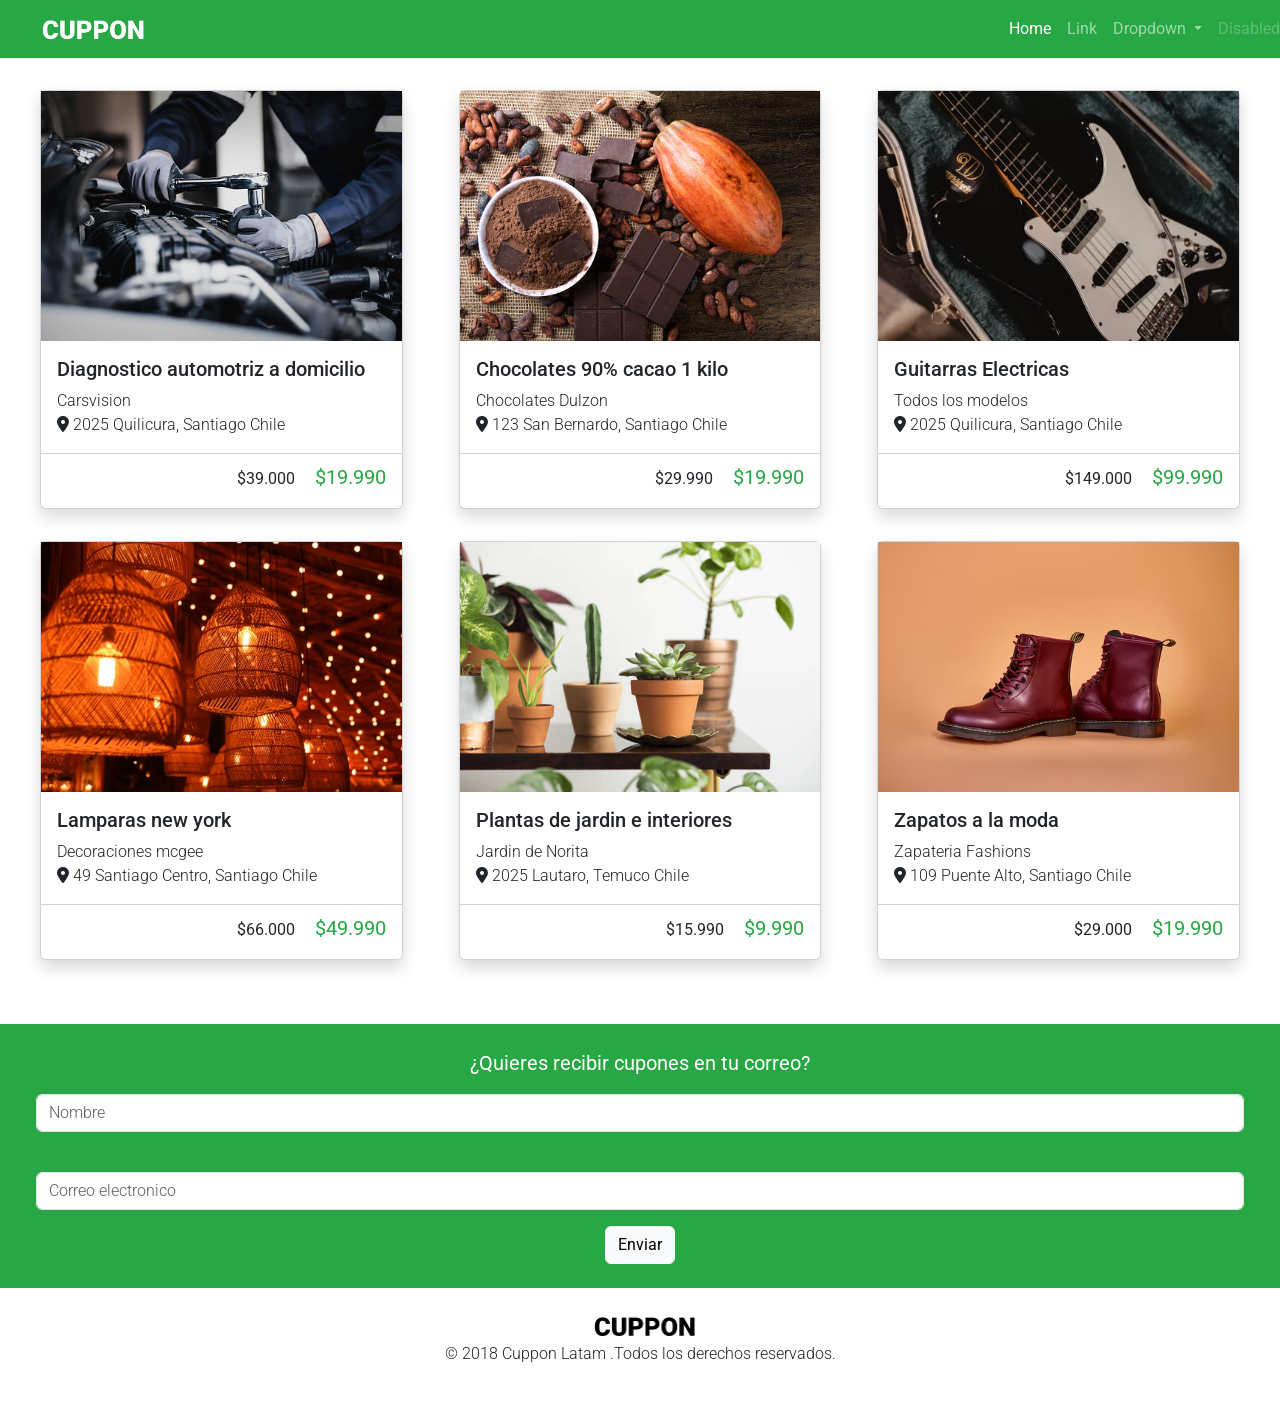
<file: pages/cuppon/index.html>
<!DOCTYPE html>
<html lang="en">
  <head>
    <title>cuppon</title>
    <!-- Required meta tags -->
    <meta charset="utf-8" />
    <meta
      name="viewport"
      content="width=device-width, initial-scale=1, shrink-to-fit=no"
    />

    <!-- Bootstrap CSS v5.0.2 -->
    <link
      rel="stylesheet"
      href="https://cdn.jsdelivr.net/npm/bootstrap@5.0.2/dist/css/bootstrap.min.css"
      integrity="sha384-EVSTQN3/azprG1Anm3QDgpJLIm9Nao0Yz1ztcQTwFspd3yD65VohhpuuCOmLASjC"
      crossorigin="anonymous"
    />
    <link rel="preconnect" href="https://fonts.googleapis.com" />
    <link rel="preconnect" href="https://fonts.gstatic.com" crossorigin />
    <link
      href="https://fonts.googleapis.com/css2?family=Roboto:wght@300;500&display=swap"
      rel="stylesheet"
    />
    <link
      rel="stylesheet"
      href="https://cdnjs.cloudflare.com/ajax/libs/font-awesome/6.1.1/css/all.min.css"
      integrity="sha512-KfkfwYDsLkIlwQp6LFnl8zNdLGxu9YAA1QvwINks4PhcElQSvqcyVLLD9aMhXd13uQjoXtEKNosOWaZqXgel0g=="
      crossorigin="anonymous"
      referrerpolicy="no-referrer"
    />
    <link rel="stylesheet" href="./assets/css/styles.css" />
  </head>
  <body>
    <nav class="navbar navbar-expand-lg navbar-dark">
      <div class="container-fluid">
        <a class="navbar-brand" href="#">
          <img src="./assets/img/logo-white.png" alt="logo-cuppon" />
        </a>
        <button
          class="navbar-toggler"
          type="button"
          data-bs-toggle="collapse"
          data-bs-target="#navbarSupportedContent"
          aria-controls="navbarSupportedContent"
          aria-expanded="false"
          aria-label="Toggle navigation"
        >
          <span class="navbar-toggler-icon"></span>
        </button>
        <div class="collapse navbar-collapse" id="navbarSupportedContent">
          <ul class="navbar-nav me-auto mb-2 mb-lg-0">
            <li class="nav-item">
              <a class="nav-link active" aria-current="page" href="#">Home</a>
            </li>
            <li class="nav-item">
              <a class="nav-link" href="#">Link</a>
            </li>
            <li class="nav-item dropdown">
              <a
                class="nav-link dropdown-toggle"
                href="#"
                id="navbarDropdown"
                role="button"
                data-bs-toggle="dropdown"
                aria-expanded="false"
              >
                Dropdown
              </a>
              <ul class="dropdown-menu" aria-labelledby="navbarDropdown">
                <li><a class="dropdown-item" href="#">Action</a></li>
                <li><a class="dropdown-item" href="#">Another action</a></li>
                <li><hr class="dropdown-divider" /></li>
                <li>
                  <a class="dropdown-item" href="#">Something else here</a>
                </li>
              </ul>
            </li>
            <li class="nav-item">
              <a class="nav-link disabled">Disabled</a>
            </li>
          </ul>
        </div>
      </div>
    </nav>

    <main class="main">
      <div class="content-card pt-3 ps-4 pe-4">
        <div class="row">
          <div class="col-xs-12 col-md-4">
            <div class="card m-3 shadow bg-body rounded">
              <img
                class="img-card"
                src="./assets/img/repuesto.jpg"
                alt="Repuestos"
              />
              <div class="card-body">
                <h5 class="card-tittle">Diagnostico automotriz a domicilio</h5>
                <p class="card-text mb-0 parrafo1">Carsvision</p>
                <p class="card-text texto-1">
                  <i class="fas fa-map-marker-alt"></i>
                  2025 Quilicura, Santiago Chile
                </p>
              </div>
              <ul class="list-group list-group-flush">
                <li class="list-group-item text-end pb-0">
                  <p class="texto-2">
                    <span class="px-3"> $39.000 </span>
                    <span class="parrafo-green fs-5"> $19.990 </span>
                  </p>
                </li>
              </ul>
            </div>
          </div>

          <div class="col-xs-12 col-md-4">
            <div class="card m-3 shadow bg-body rounded">
              <img
                class="img-card"
                src="./assets/img/chocolates.jpg"
                alt="Chocolates"
              />
              <div class="card-body">
                <h5 class="card-tittle">Chocolates 90% cacao 1 kilo</h5>
                <p class="card-text mb-0 parrafo1">Chocolates Dulzon</p>
                <p class="card-text texto-1">
                  <i class="fas fa-map-marker-alt"></i>
                  123 San Bernardo, Santiago Chile
                </p>
              </div>
              <ul class="list-group list-group-flush">
                <li class="list-group-item text-end pb-0">
                  <p class="texto-2">
                    <span class="px-3"> $29.990 </span>
                    <span class="parrafo-green fs-5"> $19.990 </span>
                  </p>
                </li>
              </ul>
            </div>
          </div>

          <div class="col-xs-12 col-md-4">
            <div class="card m-3 shadow bg-body rounded">
              <img
                class="img-card"
                src="./assets/img/guitarra.jpg"
                alt="Guitarras"
              />
              <div class="card-body">
                <h5 class="card-tittle">Guitarras Electricas</h5>
                <p class="card-text mb-0 parrafo1">Todos los modelos</p>
                <p class="card-text texto-1">
                  <i class="fas fa-map-marker-alt"></i>
                  2025 Quilicura, Santiago Chile
                </p>
              </div>
              <ul class="list-group list-group-flush">
                <li class="list-group-item text-end pb-0">
                  <p class="texto-2">
                    <span class="px-3"> $149.000 </span>
                    <span class="parrafo-green fs-5"> $99.990 </span>
                  </p>
                </li>
              </ul>
            </div>
          </div>

          <div class="col-xs-12 col-md-4">
            <div class="card m-3 shadow bg-body rounded">
              <img
                class="img-card"
                src="./assets/img/lamparas.jpg"
                alt="Lamparas"
              />
              <div class="card-body">
                <h5 class="card-tittle">Lamparas new york</h5>
                <p class="card-text mb-0 parrafo1">Decoraciones mcgee</p>
                <p class="card-text texto-1">
                  <i class="fas fa-map-marker-alt"></i>
                  49 Santiago Centro, Santiago Chile
                </p>
              </div>
              <ul class="list-group list-group-flush">
                <li class="list-group-item text-end pb-0">
                  <p class="texto-2">
                    <span class="px-3"> $66.000 </span>
                    <span class="parrafo-green fs-5"> $49.990 </span>
                  </p>
                </li>
              </ul>
            </div>
          </div>

          <div class="col-xs-12 col-md-4">
            <div class="card m-3 shadow bg-body rounded">
              <img
                class="img-card"
                src="./assets/img/plantas.jpg"
                alt="Plantas"
              />
              <div class="card-body">
                <h5 class="card-tittle">Plantas de jardin e interiores</h5>
                <p class="card-text mb-0 parrafo1">Jardin de Norita</p>
                <p class="card-text texto-1">
                  <i class="fas fa-map-marker-alt"></i>
                  2025 Lautaro, Temuco Chile
                </p>
              </div>
              <ul class="list-group list-group-flush">
                <li class="list-group-item text-end pb-0">
                  <p class="texto-2">
                    <span class="px-3"> $15.990 </span>
                    <span class="parrafo-green fs-5"> $9.990 </span>
                  </p>
                </li>
              </ul>
            </div>
          </div>

          <div class="col-xs-12 col-md-4">
            <div class="card m-3 shadow bg-body rounded">
              <img
                class="img-card"
                src="./assets/img/zapatos.jpg"
                alt="Zapatos"
              />
              <div class="card-body">
                <h5 class="card-tittle">Zapatos a la moda</h5>
                <p class="card-text mb-0 parrafo1">Zapateria Fashions</p>
                <p class="card-text texto-1">
                  <i class="fas fa-map-marker-alt"></i>
                  109 Puente Alto, Santiago Chile
                </p>
              </div>
              <ul class="list-group list-group-flush">
                <li class="list-group-item text-end pb-0">
                  <p class="texto-2">
                    <span class="px-3"> $29.000 </span>
                    <span class="parrafo-green fs-5"> $19.990 </span>
                  </p>
                </li>
              </ul>
            </div>
          </div>
        </div>
      </div>
    </main>

    <form class="formulario p-4 mt-5">
      <div class="container-fluid">
        <div class="mb-3 text-center colores">
          <label for="formGroupExampleInput" class="form-label mb-3 fs-5"
            >¿Quieres recibir cupones en tu correo?</label
          >
          <input
            type="text"
            class="form-control"
            id="formGroupExampleInput"
            placeholder="Nombre"
          />
        </div>
        <div class="mb-3">
          <label
            for="formGroupExampleInput"
            class="form-label mb-3 fs-5"
          ></label>
          <input
            type="email"
            class="form-control"
            id="formGroupExampleInput"
            placeholder="Correo electronico"
          />
        </div>
        <div class="d-grip-gap-2 mx-auto text-center">
          <button class="btn btn-light" type="button">Enviar</button>
        </div>
      </div>
    </form>

    <footer class="p-4 text-center">
      <div class="container-fluid text-center">
        <img class="img-logo" src="./assets/img/logo-black.png" alt="cuppon" />
        <p class="texto2">
          © 2018 Cuppon Latam .Todos los derechos reservados.
        </p>
      </div>
    </footer>

    <!-- Bootstrap JavaScript Libraries -->
    <script
      src="https://cdn.jsdelivr.net/npm/@popperjs/core@2.9.2/dist/umd/popper.min.js"
      integrity="sha384-IQsoLXl5PILFhosVNubq5LC7Qb9DXgDA9i+tQ8Zj3iwWAwPtgFTxbJ8NT4GN1R8p"
      crossorigin="anonymous"
    ></script>
    <script
      src="https://cdn.jsdelivr.net/npm/bootstrap@5.0.2/dist/js/bootstrap.min.js"
      integrity="sha384-cVKIPhGWiC2Al4u+LWgxfKTRIcfu0JTxR+EQDz/bgldoEyl4H0zUF0QKbrJ0EcQF"
      crossorigin="anonymous"
    ></script>
  </body>
</html>
</file>
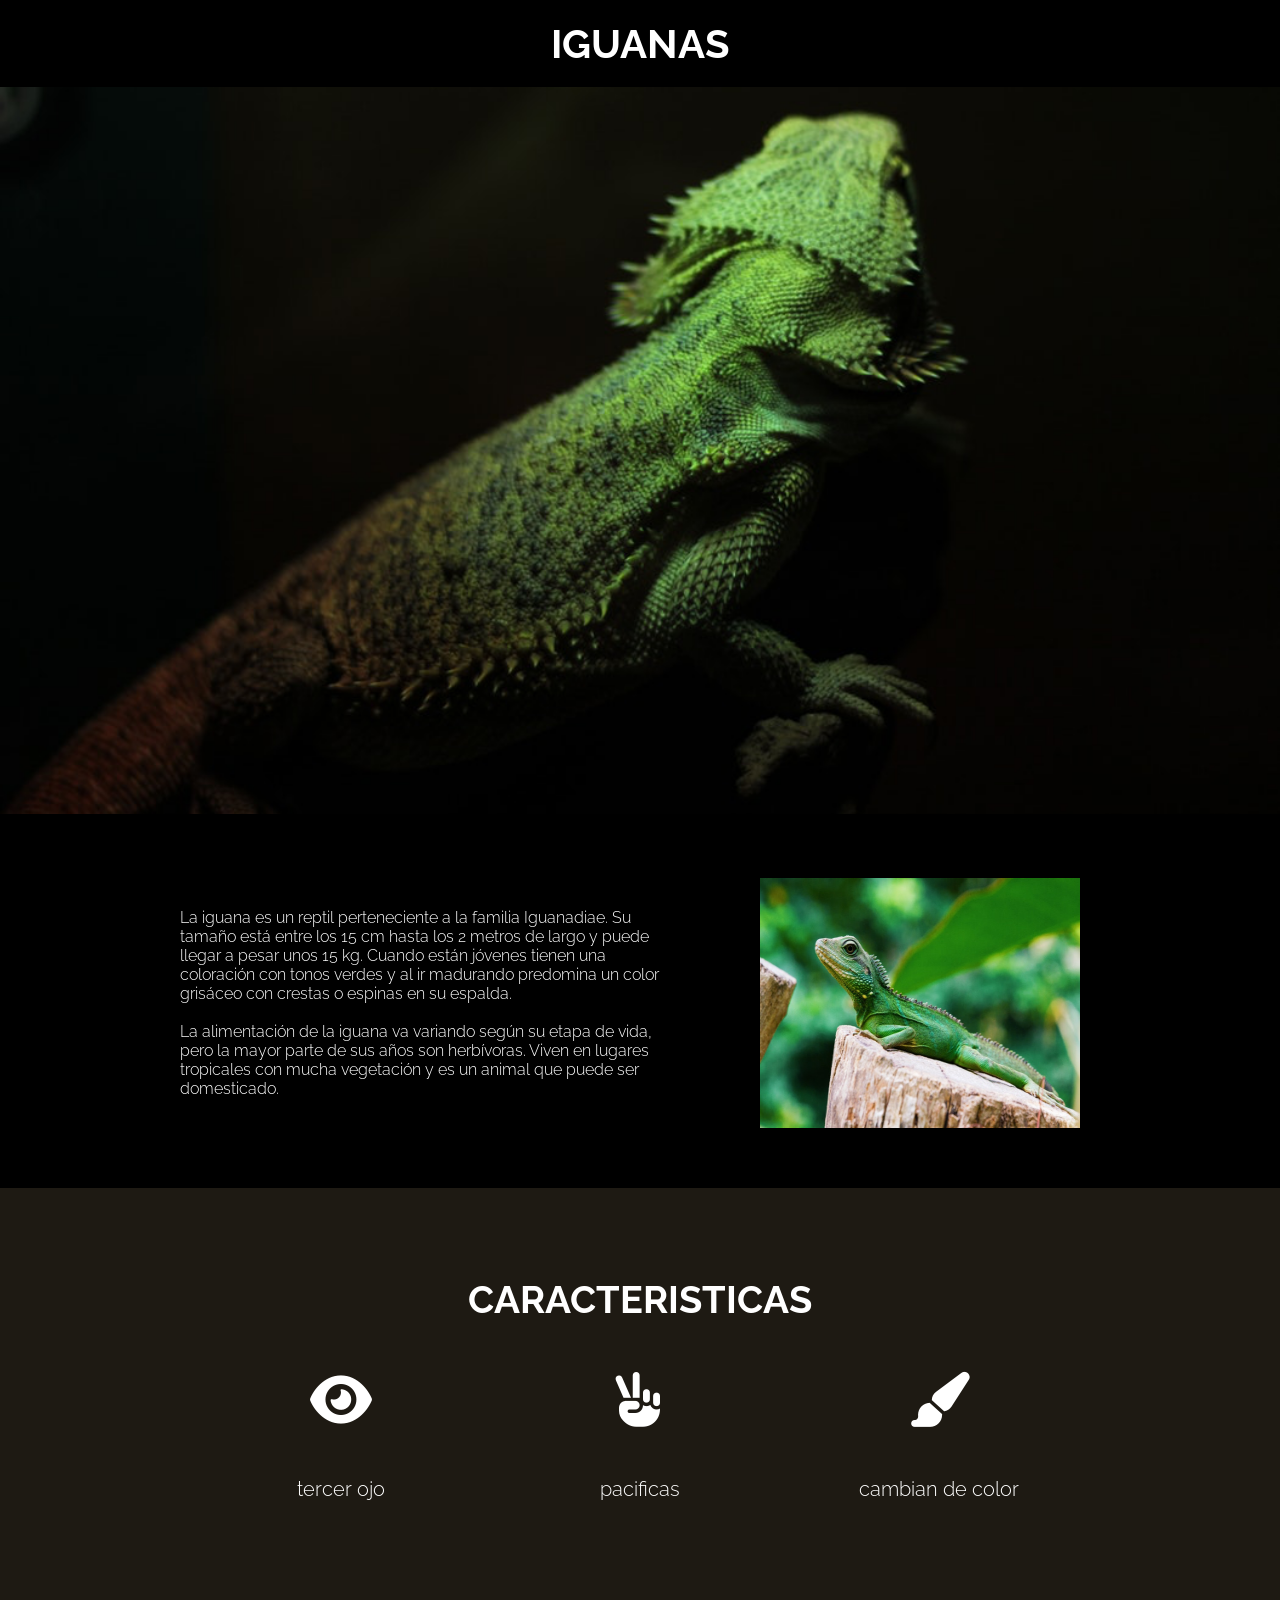
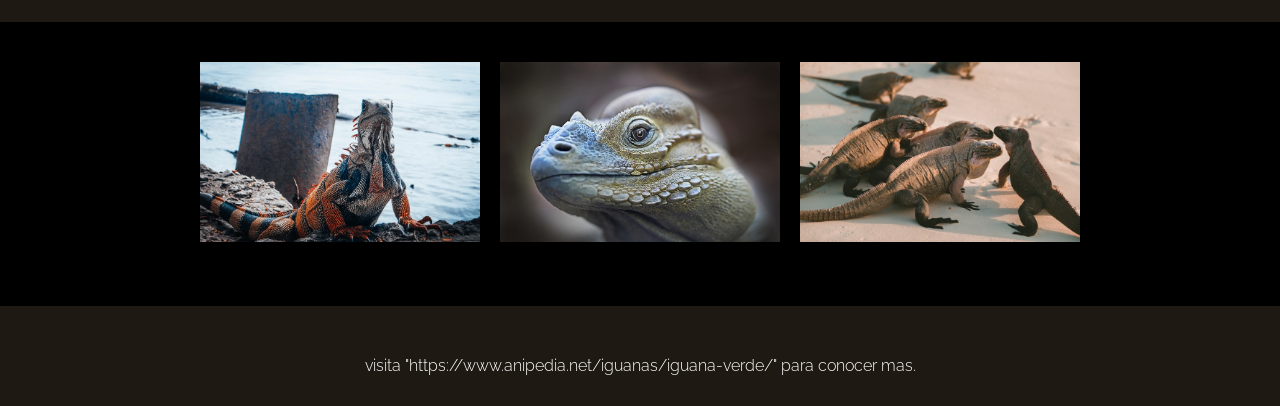
<file: pages/iguanas/index.html>
<!DOCTYPE html>
<html lang="en">
  <head>
    <meta charset="UTF-8" />
    <meta http-equiv="X-UA-Compatible" content="IE=edge" />
    <meta name="viewport" content="width=device-width, initial-scale=1.0" />
    <title>Iguanas</title>
    <link rel="preconnect" href="https://fonts.googleapis.com" />
    <link rel="preconnect" href="https://fonts.gstatic.com" crossorigin />
    <link
      href="https://fonts.googleapis.com/css2?family=Raleway:wght@300;500&display=swap"
      rel="stylesheet"
    />
    <link
      rel="stylesheet"
      href="https://cdnjs.cloudflare.com/ajax/libs/font-awesome/6.1.1/css/all.min.css"
    />
    <link rel="stylesheet" href="./assets/css/styles.css" />
  </head>
  <body>
    <header>
      <h1>IGUANAS</h1>
    </header>
    <section class="hero-section">
      <img src="./assets/img/bg-header.jpg" alt="iguana-1" />
    </section>
    <section class="desc">
      <p class="desc-text">
        La iguana es un reptil perteneciente a la familia Iguanadiae. Su tamaño
        está entre los 15 cm hasta los 2 metros de largo y puede llegar a pesar
        unos 15 kg. Cuando están jóvenes tienen una coloración con tonos verdes
        y al ir madurando predomina un color grisáceo con crestas o espinas en
        su espalda. <br /><br />
        La alimentación de la iguana va variando según su etapa de vida, pero la
        mayor parte de sus años son herbívoras. Viven en lugares tropicales con
        mucha vegetación y es un animal que puede ser domesticado.
      </p>
      <img class="desc-img" src="./assets/img/iguana-1.jpg" alt="iguana-2" />
    </section>
    <section class="icons-section">
      <article class="title">
        <h2>CARACTERISTICAS</h2>
      </article>
      <div class="icon-text-container">
        <article class="icon-text">
          <i class="fa-solid fa-eye"></i>
          <p>tercer ojo</p>
        </article>
        <article class="icon-text">
          <i class="fa-solid fa-hand-peace"></i>
          <p>pacificas</p>
        </article>
        <article class="icon-text">
          <i class="fas fa-paint-brush"></i>
          <p>cambian de color</p>
        </article>
      </div>
    </section>  
    <section class="gallery">
      <div class="gallery-container">
        <article>
          <img src="./assets/img/iguana-2.jpg" alt="iguana-3" />
        </article>
        <article class="image">
          <img src="./assets/img/iguana-3.jpg" alt="iguana-4" />
        </article>
        <article>
          <img src="./assets/img/iguana-4.jpg" alt="iguana-5" />
        </article>
      </div>
    </section>
    <footer>
      <p>
        visita
        <a href="https://www.anipedia.net/iguanas/iguana-verde/">
          "https://www.anipedia.net/iguanas/iguana-verde/"</a
        >
        para conocer mas.
      </p>
    </footer>
  </body>
</html>
</file>
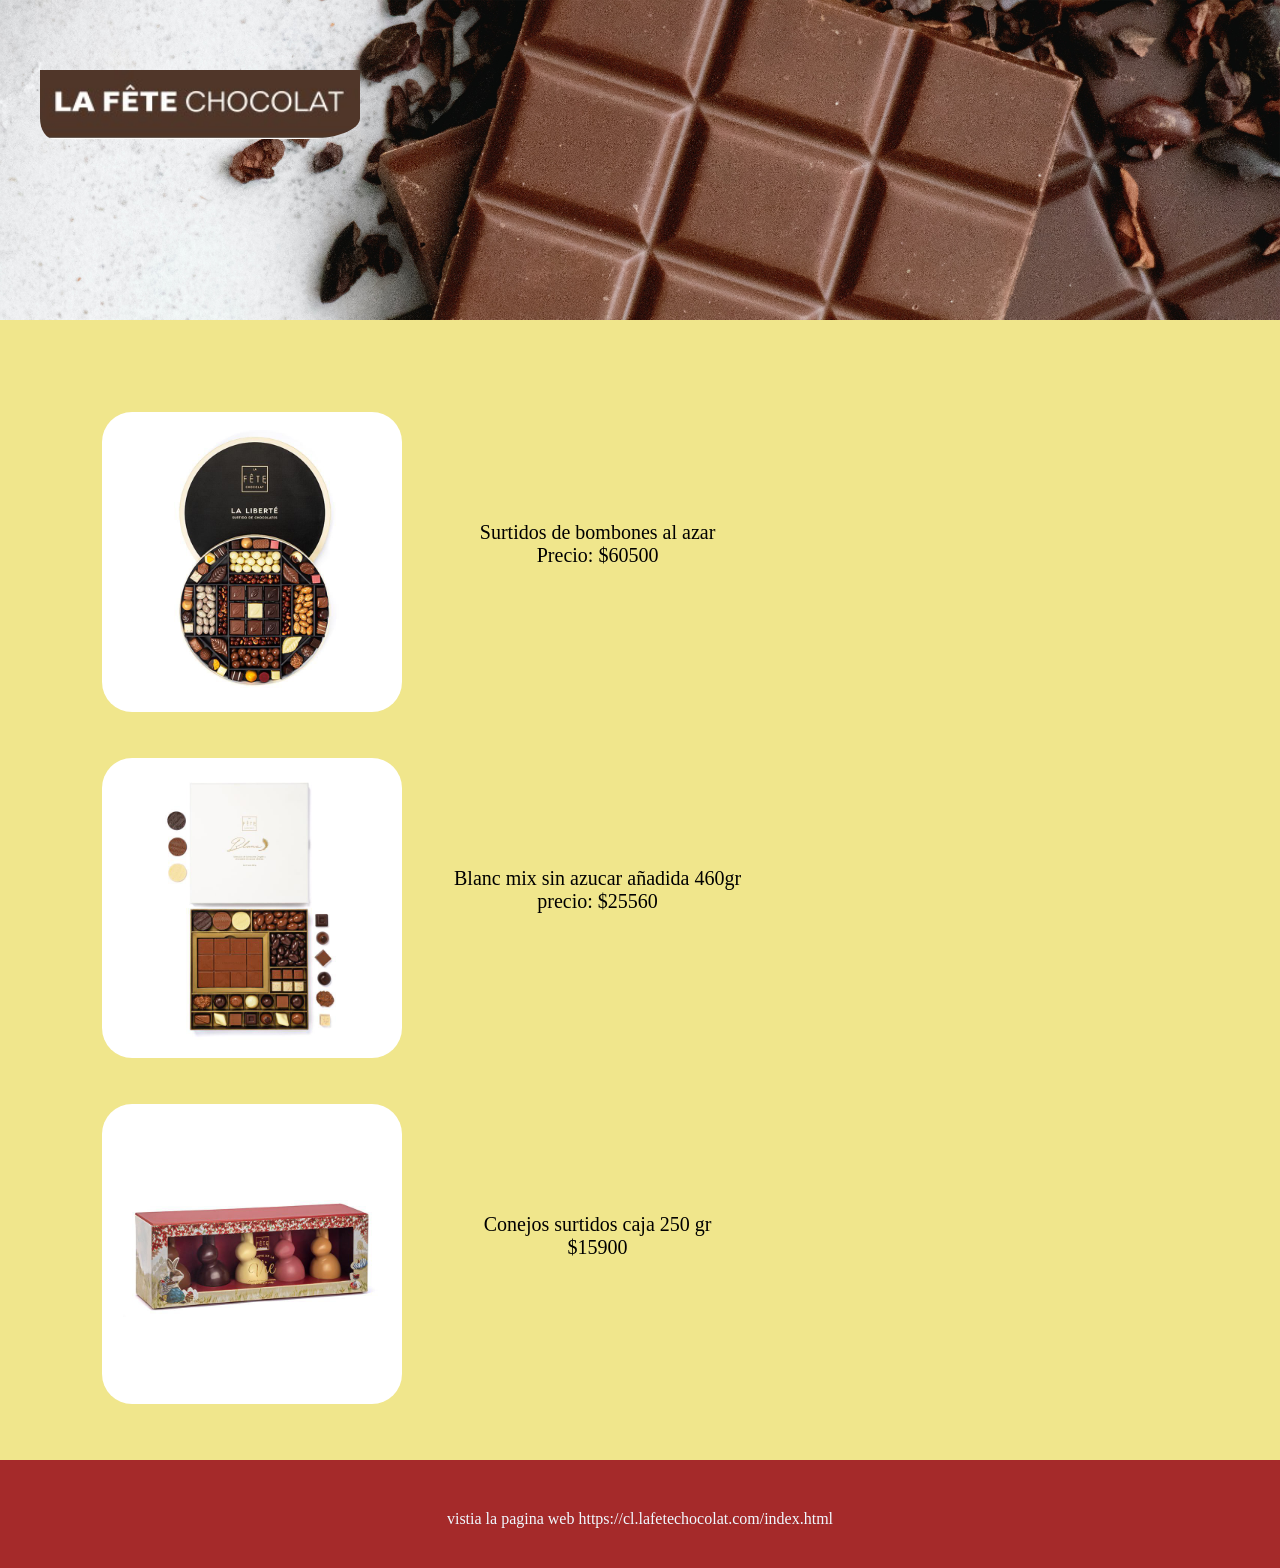
<file: pages/landing/index.html>
<!DOCTYPE html>
<html lang="en">
<head>
    <meta charset="UTF-8">
    <meta http-equiv="X-UA-Compatible" content="IE=edge">
    <meta name="viewport" content="width=device-width, initial-scale=1.0">
    <title>landing</title>
    <link rel="stylesheet" href="./assets/css/styles.css">
</head>
<body>
    <header class="hero-section">
        <img  class="logo-img" src="./assets/img/logo-header.jpg" alt="logo">
    </header>
    <table class="product-section">
        <tbody>
            <tr>
                <td class="img-product"><img src="./assets/img/producto1.jpg" alt="la liberte 1.1 kg"></td>
                <td class="text-product">Surtidos de bombones al azar <hr></hr>Precio: $60500</td>
            </tr>
            <tr>
                <td class="img-product"> <img src="./assets/img/producto2.jpg" alt="blanc mix"></td>
                <td class="text-product">Blanc mix sin azucar añadida 460gr <hr></hr> precio: $25560</td>
            </tr>
            <tr>
                <td class="img-product"> <img src="./assets/img/producto3.jpg" alt="huevos chocolate"></td>
                <td class="text-product"> Conejos surtidos caja 250 gr <hr></hr> $15900</td>
            </tr>
        </tbody>
    </table>
    <footer class="web-section">
        <a href="https://cl.lafetechocolat.com/index.html"> vistia la pagina web https://cl.lafetechocolat.com/index.html</a>
    </footer>
</body>
</html>
</file>
<file: pages/cuppon/assets/css/styles.css>
body{
    font-family: 'roboto' , 'sans serif';
}

.navbar{
    background-color: #28a745;
}

.navbar-nav{
    margin-left: 800px;

}

.navbar-brand img{
    margin-left: 30px;
}

.img-card{
    height: 250px;
    object-fit: cover;
}

.parrafo-green{
    color: #28a745;
}

.card-tittle{
    font-weight: 500;
}

.card-text{
    font-weight: 300;
}


.texto2{
    font-weight: 300;
}

.formulario{
    background-color: #28a745;
}

.form-label{
    color: #fff;
}

.form-control{
    font-weight: 300;
}

.container-fluid img{
    height: 30px;
    text-align: center;
    margin-right: 40px;
}

.img-logo{
    margin-left: 50px;
}
</file>
<file: pages/iguanas/assets/css/styles.css>
*{
    margin: 0%;
    padding: 0%;
    border: 0;
    box-sizing: border-box;
}
body{
    font-family: 'Raleway', sans-serif;
    background-color: #000;
}
header{
    color: #fff;
    text-align: center;
    width: 100%;
    padding: 20px;
    font-size: 20px;
    font-weight: 500;

}
.hero-section img{
    width: 100%;
    
}
.desc{
    background-color: #000;
    display: flex;
}
.desc-text{
    color: #fff;
    margin-left: 90px;
    padding: 90px;
    font-weight: 300;

}
.desc-img{
    width: 25%;
    margin-right: 200px;
    margin-top: 60px;
    margin-bottom: 60px;

}
.icons-section{
    background-color:#1E1A13;
    width: 100%;
    color: #fff;
    
               
}

.icons-section div{
    display: flex;
    text-align: center;
    height: 300px;
    

}
.title{
    text-align: center;
    font-size: 25px;
    font-weight: 500;
    padding-top: 90px;

    
}
.icon-text {
    width: 33%;
}

.icon-text-container {
    display: flex;
    justify-content: space-around;
    width: 70%;
    margin: 0 auto;
}

.icon-text i{
    font-size: 55px;  
    padding: 50px;

}
.icon-text p{
    font-size: 20px;
    font-weight: 300;
    text-align: center;
    
}
.gallery div{
    display: flex; 
    justify-content: center;
    margin: 0 auto; 
    width: 100%;
}

.gallery-container img{
    width: 300px;
    height: 200px; 
    padding: 10px;
    margin-top: 30px;   
    object-fit: cover;
}
footer p {
    background-color: #1E1A13;
    height: 0.5rem;
    color: #fff;
    text-align: center;
    padding: 50px;
    margin-top: 50px;
    font-weight: 300;
    
}
footer a{
    color: #fff;
    text-decoration: none;
}
</file>
<file: pages/landing/assets/css/styles.css>
*{
    margin: 0;
    border: 0;
    padding: 0;
}
body{
    background-color: khaki;
}
.hero-section{
    background-image: url('../img/header-chocolate.jpg');
    background-repeat: no-repeat;
    background-position: top;
    background-size: cover;
    height: 20rem;
    width: 100%;
    margin: 20px, 10px;
}
.logo-img{
    text-align: left;
    padding-left: 40px;
    padding-top: 70px;
    border-radius: 15%;
    width: 25%;

    
}
.product-section{
    margin: 50px 100px;
    
    
}
.img-product img{
    margin-top: 40px;
    height: 300px;
    width: 300px;
    border-radius: 10%;
}
.text-product{
    text-align: center;
    padding-left: 50px;
    font-size: 20px;
    
}   
.web-section{
    background-color: brown;
    height: 0.5rem;
    text-align: center;   
    padding: 50px; 
}
.web-section a{
    color: aliceblue;
    text-decoration: none;
}
</file>
